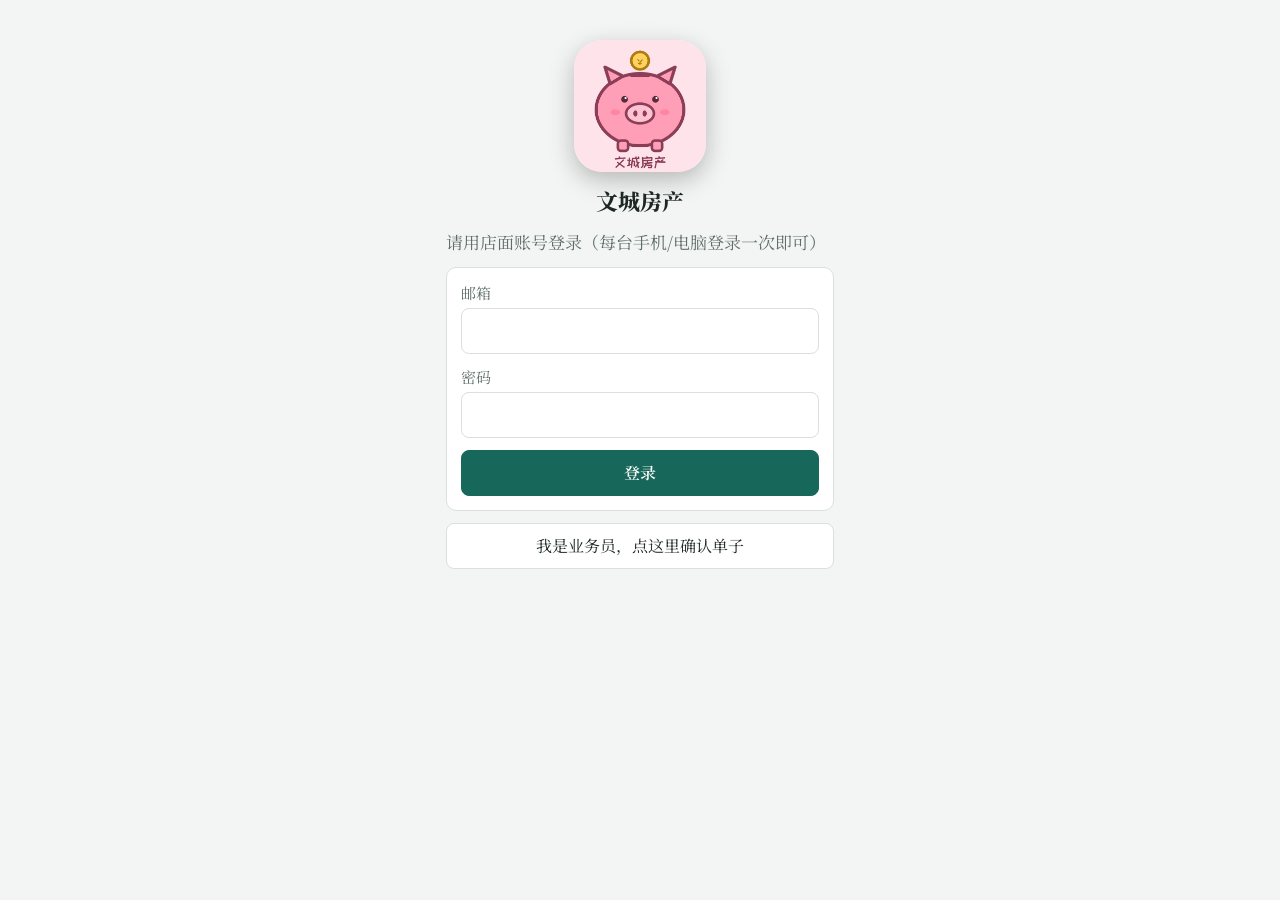
<file: index.html>
<!doctype html>
<html lang="zh-CN">
<head>
<meta charset="utf-8">
<meta name="viewport" content="width=device-width, initial-scale=1, viewport-fit=cover">
<title>文城房产</title>
<meta name="theme-color" content="#17675a">
<link rel="manifest" href="manifest.json">
<link rel="apple-touch-icon" href="apple-touch-icon.png">
<meta name="apple-mobile-web-app-title" content="文城房产">
<link rel="icon" type="image/png" sizes="192x192" href="icon-192.png">
<link rel="icon" type="image/png" sizes="144x144" href="icon-144.png">
<link rel="icon" type="image/png" sizes="96x96" href="icon-96.png">
<link rel="shortcut icon" href="favicon.ico">
<link rel="apple-touch-icon-precomposed" href="apple-touch-icon.png">
<meta name="msapplication-TileImage" content="icon-144.png">
<meta name="apple-mobile-web-app-capable" content="yes">
<link rel="stylesheet" href="https://fonts.googleapis.com/css2?family=Noto+Serif+SC:wght@400;700;900&display=swap">
<link rel="stylesheet" href="app.css">
</head>
<body>
<div id="app"><div class="wrap muted">正在打开…</div></div>
<script src="config.js"></script>
<script>if (window.APP_CONFIG && window.APP_CONFIG.supabaseUrl) document.write('<script src="vendor/supabase.js"><\/script>');</script>
<script src="calc.js"></script>
<script src="store.js"></script>
<script src="app.js"></script>
<script>if ('serviceWorker' in navigator && location.protocol === 'https:') navigator.serviceWorker.register('sw.js', { updateViaCache: 'none' });</script>
</body>
</html>
</file>
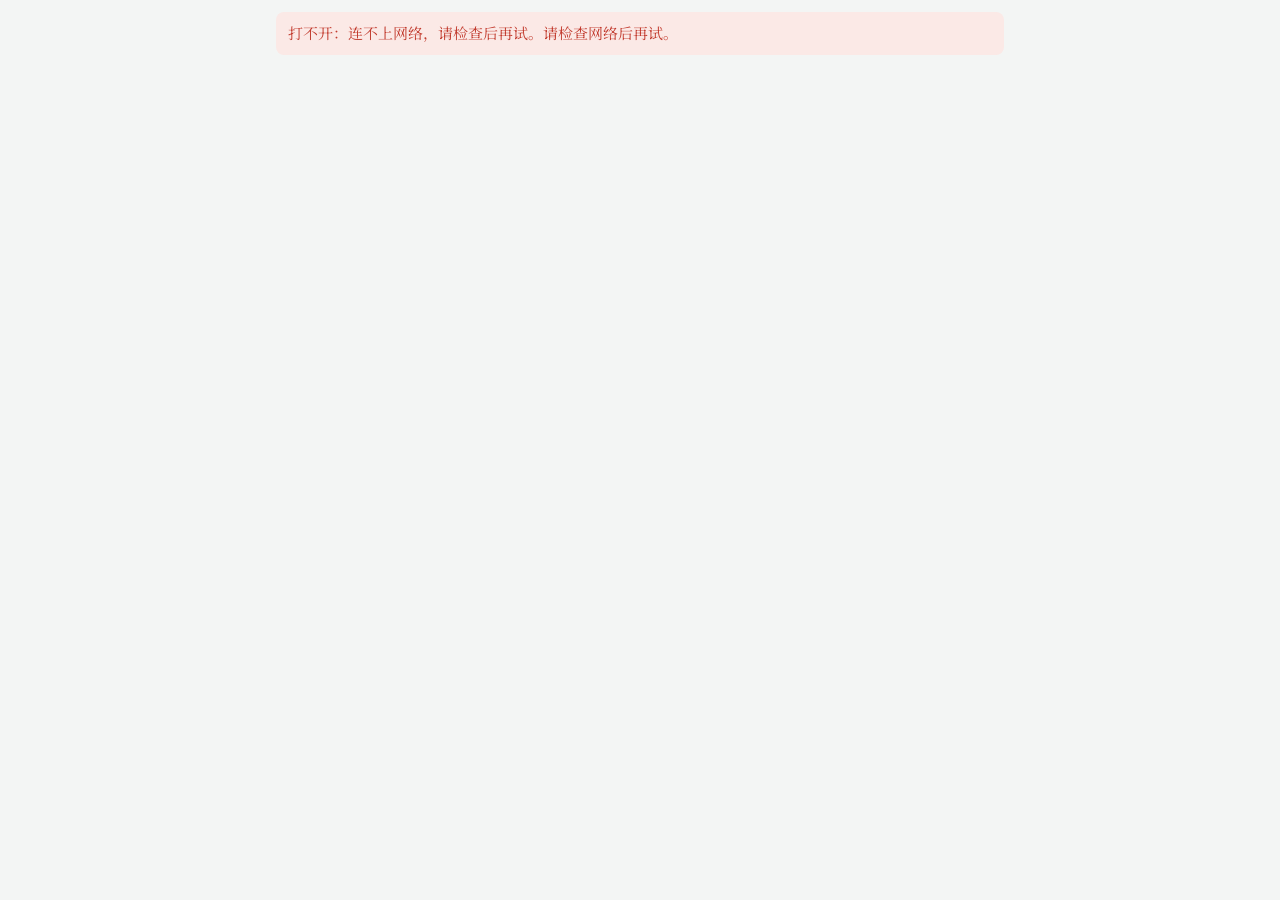
<file: confirm.html>
<!doctype html>
<html lang="zh-CN">
<head>
<meta charset="utf-8">
<meta name="viewport" content="width=device-width, initial-scale=1, viewport-fit=cover">
<title>文城业务员</title>
<meta name="application-name" content="文城业务员">
<meta name="theme-color" content="#17675a">
<link rel="manifest" href="manifest-confirm.json">
<link rel="apple-touch-icon" href="apple-touch-icon.png">
<meta name="apple-mobile-web-app-title" content="文城业务员">
<link rel="icon" type="image/png" sizes="192x192" href="icon-192.png">
<link rel="icon" type="image/png" sizes="144x144" href="icon-144.png">
<link rel="icon" type="image/png" sizes="96x96" href="icon-96.png">
<link rel="shortcut icon" href="favicon.ico">
<link rel="apple-touch-icon-precomposed" href="apple-touch-icon.png">
<meta name="msapplication-TileImage" content="icon-144.png">
<meta name="apple-mobile-web-app-capable" content="yes">
<link rel="stylesheet" href="https://fonts.googleapis.com/css2?family=Noto+Serif+SC:wght@400;700;900&display=swap">
<link rel="stylesheet" href="app.css">
</head>
<body>
<div id="app"><div class="wrap muted">正在打开…</div></div>
<script src="config.js"></script>
<script>if (window.APP_CONFIG && window.APP_CONFIG.supabaseUrl) document.write('<script src="vendor/supabase.js"><\/script>');</script>
<script src="calc.js"></script>
<script src="store.js"></script>
<script src="confirm.js"></script>
<script>if ('serviceWorker' in navigator && location.protocol === 'https:') navigator.serviceWorker.register('sw.js', { updateViaCache: 'none' });</script>
</body>
</html>
</file>
<file: app.css>
/* 布局：手机优先的单栏工具界面，底部固定三个标签；账本风格，确认/锁定用红色印章 */
:root {
  --bg: #f3f5f4;
  --surface: #ffffff;
  --fg: #1d2724;
  --muted: #5f6e69;
  --line: #d9e0dd;
  --accent: #17675a;
  --accent-soft: #e2efeb;
  --seal: #c23b2e;
  --seal-soft: #fbe9e6;
  --warn: #9a6400;
  --warn-soft: #fbf0d9;
  --ok: #24794a;
  --ok-soft: #e1f2e7;
  --font-ui: "Songti SC", "STSong", "SimSun", "宋体", "Noto Serif SC", "Noto Serif CJK SC", serif;
  --font-num: "Songti SC", "STSong", "SimSun", "宋体", "Noto Serif SC", "Noto Serif CJK SC", serif;
  --settled: #e6eef8;
  --settled-fg: #2f5d8a;
  --r: 10px;
}
@media (prefers-color-scheme: dark) {
  :root:not([data-theme="light"]) {
    --settled: #1c2a3a; --settled-fg: #8db8e3;
    --bg: #121816; --surface: #1b2320; --fg: #e5ece9; --muted: #98a8a2; --line: #2e3a36;
    --accent: #5fbfa9; --accent-soft: #1f3530; --seal: #ef7b6d; --seal-soft: #3a2220;
    --warn: #e2b357; --warn-soft: #362c17; --ok: #6ccf93; --ok-soft: #1a3324; color-scheme: dark;
  }
}
:root[data-theme="dark"] {
    --settled: #1c2a3a; --settled-fg: #8db8e3;
  --bg: #121816; --surface: #1b2320; --fg: #e5ece9; --muted: #98a8a2; --line: #2e3a36;
  --accent: #5fbfa9; --accent-soft: #1f3530; --seal: #ef7b6d; --seal-soft: #3a2220;
  --warn: #e2b357; --warn-soft: #362c17; --ok: #6ccf93; --ok-soft: #1a3324; color-scheme: dark;
}

* { box-sizing: border-box; }
[hidden] { display: none !important; }
html, body { margin: 0; }
body { background: var(--bg); color: var(--fg); font-family: var(--font-ui); font-size: 17px; line-height: 1.5; -webkit-text-size-adjust: 100%; }
.wrap { max-width: 760px; margin: 0 auto; padding-block: 12px 180px; padding-left: max(16px, env(safe-area-inset-left, 0px)); padding-right: max(16px, env(safe-area-inset-right, 0px)); }
h1 { font-size: 22px; margin: 0; text-wrap: balance; }
h2 { font-size: 19px; margin: 0; text-wrap: balance; }
h3 { font-size: 16px; margin: 0; color: var(--muted); font-weight: 600; letter-spacing: .04em; }
.num { font-family: var(--font-num); font-variant-numeric: tabular-nums; }
.muted { color: var(--muted); }
.small { font-size: 14px; }
.stack { display: flex; flex-direction: column; gap: 12px; }
.row { display: flex; gap: 10px; align-items: center; flex-wrap: wrap; }
.between { justify-content: space-between; }
.grow { flex: 1; min-width: 0; }

.topbar { display: flex; align-items: center; justify-content: space-between; gap: 10px; padding-block: 6px 14px; }
.badge-demo { font-size: 13px; background: var(--warn-soft); color: var(--warn); padding: 2px 8px; border-radius: 99px; }

.card { background: var(--surface); border: 1px solid var(--line); border-radius: var(--r); padding: 14px; }
button.card { width: 100%; text-align: left; font: inherit; color: inherit; cursor: pointer; }
button.card:active { background: var(--accent-soft); }

button, .btn { font: inherit; font-size: 16px; border-radius: 8px; border: 1px solid var(--line); background: var(--surface); color: var(--fg); padding: 10px 14px; cursor: pointer; min-height: 44px; }
.btn-primary { background: var(--accent); border-color: var(--accent); color: var(--surface); font-weight: 600; }
.btn-danger { color: var(--seal); border-color: var(--seal); background: transparent; }
.btn-block { width: 100%; }
button:disabled { opacity: .45; cursor: not-allowed; }
button:focus-visible, input:focus-visible, textarea:focus-visible, select:focus-visible { outline: 3px solid var(--accent); outline-offset: 2px; }

input, select, textarea { font: inherit; font-size: 17px; color: var(--fg); background: var(--surface); border: 1px solid var(--line); border-radius: 8px; padding: 9px 10px; min-height: 44px; width: 100%; }
label.field, div.field { display: flex; flex-direction: column; gap: 4px; font-size: 15px; color: var(--muted); }

.pill { display: inline-block; font-size: 13px; padding: 1px 8px; border-radius: 99px; background: var(--accent-soft); color: var(--accent); white-space: nowrap; }
.pill.ok { background: var(--ok-soft); color: var(--ok); }
.pill.warn { background: var(--warn-soft); color: var(--warn); }
.pill.seal { background: var(--seal-soft); color: var(--seal); }
.pill.gray { background: var(--bg); color: var(--muted); border: 1px solid var(--line); }

.seg { display: grid; grid-template-columns: repeat(3, 1fr); gap: 6px; }
.seg.types { grid-template-columns: repeat(4, 1fr); }
.seg.types button { padding-left: 2px; padding-right: 2px; white-space: nowrap; }
.seg.types [data-type="合作"] { color: #c0392b; border-color: #e3a49c; }
.seg.types [data-type="合作"][aria-pressed="true"] { background: #c0392b; border-color: #c0392b; color: #fff; }
.seg button[aria-pressed="true"] { background: var(--accent); color: var(--surface); border-color: var(--accent); font-weight: 600; }

.chips { display: flex; flex-wrap: wrap; gap: 8px; }
.chip { padding: 8px 12px; border-radius: 99px; min-height: 40px; font-size: 16px; }
.chip[aria-pressed="true"] { background: var(--accent); color: var(--surface); border-color: var(--accent); }

.money-row { display: grid; grid-template-columns: 1fr 140px; gap: 10px; align-items: center; padding-block: 4px; }
.money-row label { display: flex; gap: 10px; align-items: center; font-size: 16px; }
.money-row input[type=checkbox] { width: 22px; height: 22px; min-height: 0; accent-color: var(--accent); }
.money-row input.amt { text-align: right; font-family: var(--font-num); }
.money-row select.paid { font-size: 15px; }

.kv { display: grid; grid-template-columns: 1fr auto; gap: 4px 12px; }
.kv .num { text-align: right; }
.kv .total { font-weight: 700; border-top: 1px solid var(--line); padding-top: 6px; }

.tiles { display: grid; grid-template-columns: repeat(auto-fit, minmax(140px, 1fr)); gap: 10px; }
.tile { background: var(--surface); border: 1px solid var(--line); border-radius: var(--r); padding: 10px 12px; }
.tile .v { font-size: 20px; font-weight: 700; }

.tablewrap { overflow-x: auto; }
table { border-collapse: collapse; width: 100%; font-size: 15px; }
th, td { padding: 8px 6px; border-bottom: 1px solid var(--line); text-align: left; vertical-align: top; }
td:first-child, th { white-space: nowrap; }
th { color: var(--muted); font-weight: 600; font-size: 14px; }
td.r, th.r { text-align: right; }

.notice { padding: 10px 12px; border-radius: 8px; background: var(--warn-soft); color: var(--warn); font-size: 15px; }
.notice.info { background: var(--accent-soft); color: var(--accent); }
.notice.err { background: var(--seal-soft); color: var(--seal); }

.stamp { display: inline-flex; align-items: center; justify-content: center; border: 3px solid var(--seal); color: var(--seal); border-radius: 50%; width: 92px; height: 92px; font-weight: 800; font-size: 20px; letter-spacing: .1em; transform: rotate(-12deg); text-align: center; line-height: 1.15; }

.tabbar { position: fixed; left: 0; right: 0; bottom: 0; background: var(--surface); border-top: 1px solid var(--line); display: grid; grid-template-columns: repeat(5, 1fr); padding-bottom: env(safe-area-inset-bottom, 0px); padding-left: env(safe-area-inset-left, 0px); padding-right: env(safe-area-inset-right, 0px); z-index: 5; }
.tabbar button { border: 0; border-radius: 0; background: transparent; padding: 12px 0; font-size: 17px; color: var(--muted); min-height: 56px; }
.tabbar button[aria-current="true"] { color: var(--accent); font-weight: 700; box-shadow: inset 0 3px 0 var(--accent); }

.sheet { position: fixed; inset: 0; background: var(--bg); overflow-y: auto; z-index: 20; }
.sheet .wrap { padding-block: calc(12px + env(safe-area-inset-top, 0px)) 120px; }
.sheet-actions { position: fixed; left: 0; right: 0; bottom: 0; background: var(--surface); border-top: 1px solid var(--line); padding: 10px max(16px, env(safe-area-inset-right, 0px)) calc(10px + env(safe-area-inset-bottom, 0px)) max(16px, env(safe-area-inset-left, 0px)); display: flex; gap: 10px; z-index: 21; }
.sheet-actions .btn-primary { flex: 1; }

.toast { position: fixed; left: 50%; bottom: calc(80px + env(safe-area-inset-bottom, 0px)); transform: translateX(-50%); background: var(--fg); color: var(--bg); padding: 10px 16px; border-radius: 8px; z-index: 200; font-size: 16px; max-width: 90vw; }

/* 结算单打印 */
.print-only { display: none; }
@media print {
  body { background: #fff; color: #000; font-size: 12px; }
  .no-print, .tabbar, .sheet-actions, .toast { display: none !important; }
  .sheet { position: static; overflow: visible; background: #fff; }
  .wrap { max-width: none; padding: 0; }
  .card { border: 0; padding: 0; }
  table { font-size: 11px; }
  th, td { border-bottom: 1px solid #999; padding: 4px; }
  .print-only { display: block; }
  body.printing #main, body.printing .sheet:not(#statement) { display: none !important; }
  .bd-group { break-inside: avoid; font-size: 12px !important; }
  .bd-group .sub, .small { font-size: 11px !important; }
  .bd-key { font-size: 14px !important; }
  .notice { font-size: 11px !important; padding: 4px 0; }
  .stamp { width: 70px; height: 70px; font-size: 14px; }
  @page { size: A4; margin: 14mm; }
}
@media (prefers-reduced-motion: reduce) { * { transition: none !important; animation: none !important; } }

/* 第二版：分账明细分块、已结算颜色、结算勾选 */
b, strong, h1, h2, h3, th, .total { font-weight: 800; }
.bd { display: flex; flex-direction: column; gap: 10px; }
.bd-group { border: 1px solid var(--line); border-radius: 8px; padding: 10px 12px; display: grid; grid-template-columns: 1fr auto; gap: 4px 12px; }
.bd-group .num { text-align: right; }
.bd-group .sub { color: var(--muted); font-size: 15px; }
.bd-key { font-weight: 800; font-size: 20px; border-top: 1px solid var(--line); padding-top: 6px; }
.bd-title { grid-column: 1 / -1; font-weight: 800; color: var(--accent); }
.bd-store { background: var(--accent-soft); }
.card.settled { background: var(--settled); border-color: var(--settled-fg); }
.card.locked { background: var(--seal-soft); border-color: var(--seal); }
.pill.settled { background: var(--settled); color: var(--settled-fg); border: 1px solid var(--settled-fg); }
details.month { background: var(--surface); border: 1px solid var(--line); border-radius: var(--r); }
details.month > summary { list-style: none; cursor: pointer; padding: 12px 14px; display: flex; justify-content: space-between; align-items: center; gap: 10px; flex-wrap: wrap; }
details.month > summary::-webkit-details-marker { display: none; }
details.month > summary::before { content: "▸"; color: var(--muted); margin-right: 4px; }
details.month[open] > summary::before { content: "▾"; }
.month-body { display: flex; flex-direction: column; gap: 8px; padding: 0 10px 12px; }
.deal-row { display: grid; grid-template-columns: auto 1fr auto; gap: 10px; align-items: center; padding: 10px; }
.deal-row input[type=checkbox] { width: 24px; height: 24px; min-height: 0; accent-color: var(--accent); }
.deal-row .info { min-width: 0; display: flex; flex-direction: column; gap: 2px; }
.selbar { position: fixed; left: 0; right: 0; bottom: calc(56px + env(safe-area-inset-bottom, 0px)); background: var(--surface); border-top: 2px solid var(--accent); padding: 10px max(16px, env(safe-area-inset-right, 0px)) 10px max(16px, env(safe-area-inset-left, 0px)); display: flex; gap: 10px; align-items: center; z-index: 6; }
.selbar .grow { font-size: 16px; }
details.month > summary b { flex: 1; }
.card.confirmed { background: var(--ok-soft); border-color: var(--ok); }
.sheet-actions { flex-wrap: wrap; }
.sheet-actions button { padding-inline: 12px; }
/* 房屋类型标签：实心、醒目 */
.tt { display: inline-block; padding: 3px 10px; border-radius: 6px; font-weight: 800; font-size: 16px; color: #fff; white-space: nowrap; flex: none; }
.tt-a { background: #17675a; }
.tt-b { background: #9a5b13; }
.tt-c { background: #4b4f9e; }
/* 进度条：记账 → 确认 → 结算 */
.stepper-wrap { border-top: 1px dashed var(--line); padding-top: 8px; margin-top: 2px; display: flex; flex-direction: column; gap: 6px; }
.now { font-weight: 800; font-size: 16px; }
.now-wait { color: var(--warn); }
.now-ask { color: var(--seal); }
.now-mid { color: var(--accent); }
.now-fin { color: var(--ok); }
.stepper { display: flex; align-items: flex-start; }
.node { display: flex; flex-direction: column; align-items: center; gap: 2px; width: 70px; flex: none; font-size: 13px; color: var(--muted); text-align: center; }
.node i { font-style: normal; width: 26px; height: 26px; border-radius: 50%; border: 2px solid var(--line); display: flex; align-items: center; justify-content: center; font-weight: 800; background: var(--surface); }
.node.done i { background: var(--ok); border-color: var(--ok); color: #fff; }
.node.done { color: var(--fg); }
.node.cur i { border-color: var(--warn); color: var(--warn); border-width: 3px; }
.node.cur { color: var(--warn); font-weight: 800; }
.bar { flex: 1; height: 3px; background: var(--line); margin-top: 12px; min-width: 16px; }
.bar.done { background: var(--ok); }
/* 样式 C：圆形类型徽章 */
.tc { flex: none; width: 40px; height: 40px; border-radius: 50%; color: #fff; display: inline-flex; align-items: center; justify-content: center; font-weight: 900; font-size: 13px; letter-spacing: 0; }
.tc-big { width: 52px; height: 52px; font-size: 16px; }
.tc.tt-d { background: #fff; color: #c0392b; border: 3px double #c0392b; transform: rotate(-12deg); font-size: 14px; box-shadow: inset 0 0 0 1px rgba(192,57,43,.25); }
.tc-big.tt-d { font-size: 17px; }
.tc.tt-a { background: #17675a; } .tc.tt-b { background: #9a5b13; } .tc.tt-c { background: #4b4f9e; }
.card.with-badge { display: flex; gap: 12px; align-items: flex-start; }
.agent-list{padding:0;gap:0;overflow:hidden}
.agent-row{display:flex;align-items:center;gap:12px;width:100%;text-align:left;border:0;border-radius:0;border-bottom:1px solid var(--line);background:transparent;padding:12px 16px;min-height:56px}
.agent-row:last-child{border-bottom:0}
.agent-row .an{font-size:18px;min-width:4.2em}
.agent-row.off{opacity:.55}
.deal-line{display:flex;flex-direction:column;gap:2px;width:100%;text-align:left;border:0;border-top:1px solid var(--line);border-radius:0;background:transparent;padding:10px 0;min-height:0;font:inherit;color:inherit}
@media print{.deal-line{padding:6px 0!important}}
details.yr,details.mo{border-top:1px solid var(--line)}
details.yr>summary,details.mo>summary{list-style:none;cursor:pointer;display:flex;align-items:center;gap:10px;padding:12px 0}
details.yr>summary::-webkit-details-marker,details.mo>summary::-webkit-details-marker{display:none}
details.yr>summary::before,details.mo>summary::before{content:"▸";color:var(--muted)}
details.yr[open]>summary::before,details.mo[open]>summary::before{content:"▾"}
details.yr>summary{font-size:18px}
details.yr>summary>b:first-of-type{flex:1}
details.mo{margin-left:18px}
details.mo>summary{padding:10px 0}
details.mo .deal-line{padding-left:4px}
details.dd{display:flex;flex-direction:column;gap:8px}
details.dd>summary{list-style:none;cursor:pointer;display:flex;flex-direction:column;gap:2px}
details.dd>summary::-webkit-details-marker{display:none}
details.dd[open]>summary{border-bottom:1px dashed var(--line);padding-bottom:8px;margin-bottom:8px}
@media print{details.dd{break-inside:avoid;border:1px solid #999!important}}
.money-row.with-person{grid-template-columns:auto minmax(0,1fr) 120px}
.money-row input.person{min-width:0}
@media (max-width:420px){.money-row.with-person{grid-template-columns:auto minmax(0,1fr) 96px}.money-row.with-person label{font-size:15px;gap:6px}}
tr.subtotal td{background:var(--surface-2,#f1f3f1)}
.reports{display:grid;grid-template-columns:repeat(3,1fr);gap:8px}
.report{display:flex;flex-direction:column;align-items:flex-start;gap:4px;text-align:left;padding:12px;min-height:0;border:1px solid var(--line);border-radius:var(--r);background:var(--surface)}
.report b{font-size:17px;color:var(--accent)}
.report span{font-size:13px;color:var(--muted);line-height:1.4}
.report.inner b{color:#9a5b13}
@media (max-width:420px){.report{padding:10px 8px}.report b{font-size:16px}.report span{font-size:12px}}
.dd-hint{font-size:14px;color:var(--accent);margin-top:4px}
.dd-hint::before{content:"点开看明细 ▸"}
details.dd[open] .dd-hint::before{content:"收起 ▴"}
@media print{.dd-hint{display:none!important}}
.export-bar{display:grid;grid-template-columns:1fr 1fr 1fr;gap:8px}
.img-ov{position:fixed;inset:0;z-index:100;background:rgba(0,0,0,.6);display:flex;align-items:center;justify-content:center;padding:16px}
.img-box{background:var(--surface,#fff);border-radius:12px;padding:12px;max-width:560px;width:100%;max-height:100%;display:flex;flex-direction:column;gap:10px}
.img-box img{width:100%;min-height:0;flex:1;object-fit:contain;overflow:auto;border:1px solid var(--line)}
@media print{.img-ov{display:none!important}}
.capturing .wrap > .card:not(.no-print){width:760px;max-width:none}.capturing .tablewrap{overflow:visible}

.money-row.multi{grid-template-columns:1fr}
.mlines{display:flex;flex-direction:column;gap:8px;padding-left:32px}
.mline{display:grid;grid-template-columns:7.5em minmax(0,1fr) 96px 36px;gap:8px;align-items:center}
.mline select,.mline input{min-width:0}
.mline .amt{text-align:right;font-family:var(--font-num)}
.mline .mdel{min-width:0;padding:0;width:36px;color:var(--muted)}
.madd{align-self:flex-start}
@media (max-width:420px){.mlines{padding-left:0}.mline{grid-template-columns:6.5em minmax(0,1fr) 80px 32px;gap:6px}.mline .mdel{width:32px}}

.card.listing{display:flex;flex-direction:column;gap:6px;width:100%;font:inherit;color:inherit;cursor:pointer}
.card.listing.off{opacity:.6}

.oline{display:grid;grid-template-columns:minmax(0,1fr) minmax(0,1.2fr) 48px 36px;gap:8px;align-items:center}
.oline input{min-width:0}
.oline .mdel{min-width:0;padding:0;width:36px;color:var(--muted)}

.fb-list{display:flex;flex-direction:column;gap:8px}
.fb{border-left:3px solid var(--accent);padding:4px 10px;background:var(--bg)}
.ctabs{display:grid;grid-template-columns:1fr 1fr 1fr;gap:6px}
.ctabs button[aria-pressed="true"]{background:var(--accent);color:var(--surface);border-color:var(--accent);font-weight:600}

.nlog summary{cursor:pointer;padding:4px 0}
.nlog .fb-list{margin-top:6px}
.add-listing{display:flex;align-items:center;gap:14px;width:100%;padding:14px 16px;border-radius:14px;background:var(--accent);color:var(--surface);border:none;text-align:left;min-height:64px}
.add-listing .plus{font-size:30px;line-height:1;font-weight:700}
.add-listing > span:last-child{display:flex;flex-direction:column;gap:2px}
.add-listing b{font-size:19px}
.add-listing .small{opacity:.85;color:inherit}
.lf{display:flex;flex-direction:column;gap:10px}
.lf-head{display:flex;justify-content:space-between;align-items:center}
.lf-head h3{margin:0}
.lf-row{display:grid;grid-template-columns:3em 1fr;gap:10px;align-items:center}
.lf-row > span{color:var(--muted);font-size:15px}
.lf-row select,.lf-row input{width:100%;min-width:0}
.lf-row .seg button{padding-left:4px;padding-right:4px;font-size:15px}
.lf-pair{display:grid;grid-template-columns:1fr 1fr;gap:8px}
.lf-count{color:var(--muted);padding:2px 4px}
.lf-count b{color:var(--fg);font-size:18px}
.linkish{border:none;background:none;color:var(--accent);padding:4px 0;min-height:0;text-decoration:underline}

.img-box a.btn{display:flex;align-items:center;justify-content:center;text-decoration:none}
.img-box a.btn.disabled{opacity:.6}
.lf-range{display:grid;grid-template-columns:auto 1fr auto 1fr auto;gap:6px;align-items:center}
.lf-range span{color:var(--muted)}
.card.listing{cursor:pointer}

a.tel{color:var(--accent);font-weight:700;text-decoration:underline;white-space:nowrap}
.todo-card{background:#fff4e5;border:2px solid #f0a23b;border-radius:14px;padding:14px;color:#6b3f00;text-align:left;width:100%}
.todo-head{display:flex;align-items:center;gap:10px;font-size:18px}
.todo-num{flex:none;min-width:30px;height:30px;padding:0 8px;border-radius:99px;background:#e8590c;color:#fff;font-weight:900;display:inline-flex;align-items:center;justify-content:center}
.todo-btn{display:flex;justify-content:space-between;align-items:center;gap:8px;background:#e8590c;color:#fff;border:none;border-radius:10px;padding:12px 14px;font-weight:700;font-size:17px;min-height:52px;text-align:left}
.todo-link{cursor:pointer;display:flex;flex-direction:column;gap:6px}
@media (prefers-color-scheme: dark){:root:not([data-theme="light"]) .todo-card{background:#3a2614;color:#ffd8a8;border-color:#c8742a}}
.deal-row>summary{list-style:none;cursor:pointer;padding:6px 0}
.deal-row>summary::-webkit-details-marker{display:none}
.deal-row .chev{color:var(--accent);font-weight:900;font-size:20px;transition:transform .15s}
.deal-row[open] .chev{transform:rotate(90deg)}
.deal-row+.deal-row{border-top:1px dashed var(--line)}
.deal-row{display:block!important;width:100%}
.deal-row>summary{display:flex;justify-content:space-between;align-items:center;width:100%}
.phones{line-height:1.7}

.deal-contacts{text-align:left;line-height:1.8}
.oline input[readonly]{background:var(--bg)}
.ocall{min-width:0;width:48px;min-height:44px;padding:0;font-size:20px;background:#e8f3ee;border:1px solid #9cc9b5;border-radius:10px}
.ocall.sm{width:40px;min-height:34px;font-size:16px;vertical-align:middle;margin-left:4px}
.telrow{display:inline-flex;align-items:center;gap:4px;flex-wrap:wrap}
@media (prefers-color-scheme:dark){:root:not([data-theme="light"]) .ocall{background:#1f3a30;border-color:#2f5a49}}
:root[data-theme="dark"] .ocall{background:#1f3a30;border-color:#2f5a49}
.oline.nodel{grid-template-columns:minmax(0,1fr) minmax(0,1.4fr) 48px}

/* 房源照片 */
.lthumb{flex:none;width:56px;height:56px;border-radius:10px;object-fit:cover;border:1px solid var(--line);cursor:zoom-in}
.ph-prev{display:block;width:100%;max-height:260px;object-fit:cover;border-radius:12px;border:1px solid var(--line);cursor:zoom-in}
.ph-pick{display:inline-flex;align-items:center;justify-content:center;min-height:44px;padding:0 16px;border:1px solid var(--line);border-radius:10px;background:var(--surface,#fff);cursor:pointer;font-weight:700}
.lightbox{position:fixed;inset:0;z-index:1000;background:rgba(0,0,0,.92);display:flex;align-items:center;justify-content:center;cursor:zoom-out}
.lightbox img{max-width:100vw;max-height:100vh;object-fit:contain}
.lb-tip{color:#fff;font-size:18px}
.lb-x{position:absolute;top:12px;right:12px;width:48px;height:48px;border-radius:50%;border:0;background:rgba(255,255,255,.2);color:#fff;font-size:28px;line-height:1}
/* 成交章 */
.card.listing,.card.with-badge{position:relative}
.seal{position:absolute;right:16px;bottom:14px;z-index:1;pointer-events:none;padding:2px 10px;border:3px double #c0392b;border-radius:8px;color:#c0392b;font-weight:900;font-size:18px;letter-spacing:2px;transform:rotate(-14deg);background:rgba(255,255,255,.55);opacity:.88}
.card.with-badge .seal{bottom:auto;top:38px;right:20px}
.sold-line{color:#c0392b;font-size:17px}
@media (prefers-color-scheme:dark){:root:not([data-theme="light"]) .seal{background:rgba(0,0,0,.35);color:#ff7b6b;border-color:#ff7b6b}}
:root[data-theme="dark"] .seal{background:rgba(0,0,0,.35);color:#ff7b6b;border-color:#ff7b6b}
.card.listing.done{padding-bottom:62px}
.card.listing .seal{bottom:10px}
.ph-chip{display:inline-flex;align-items:center;gap:4px;margin-top:4px;min-height:32px;padding:0 12px;border:1px solid var(--line);border-radius:999px;background:var(--bg);color:var(--fg);font-size:14px;cursor:zoom-in}
.lstrip{display:flex;justify-content:space-between;align-items:center;margin:-14px -14px 4px;padding:6px 14px;border-radius:var(--r) var(--r) 0 0;color:#fff;font-weight:900;font-size:15px;letter-spacing:2px}
.lstrip span:last-child{font-weight:400;letter-spacing:0;opacity:.9;font-size:14px}
.lstrip.k-sale{background:#17675a}.lstrip.k-rent{background:#9a5b13}
.lphoto{flex:none;width:112px;height:84px;border-radius:10px;object-fit:cover;border:1px solid var(--line);cursor:zoom-in}

/* 待办 */
.todo-n{display:inline-block;min-width:20px;padding:0 6px;border-radius:999px;background:var(--seal);color:#fff;font-size:13px;line-height:20px;text-align:center;font-weight:700}
.tabbar .todo-n{font-size:11px;line-height:16px;min-width:16px;padding:0 4px;vertical-align:top}
.todo-sec summary{cursor:pointer;list-style:none}
.todo-sec summary::-webkit-details-marker{display:none}
.nudge-row{display:flex;gap:10px;align-items:center;border-top:1px solid var(--line);padding:10px 0}
.nudge-row .linkish{padding:0;min-height:0;border:0;background:none;font-size:17px;color:inherit}
.tabbar3{grid-template-columns:repeat(3,1fr)!important}
.dup-lock{opacity:.3;pointer-events:none;filter:grayscale(1);user-select:none}
.shop-tag{font-style:normal;margin-left:8px;padding:1px 8px;border-radius:999px;background:#fff;color:#b5541c;font-size:13px;letter-spacing:0;font-weight:900}
</file>
